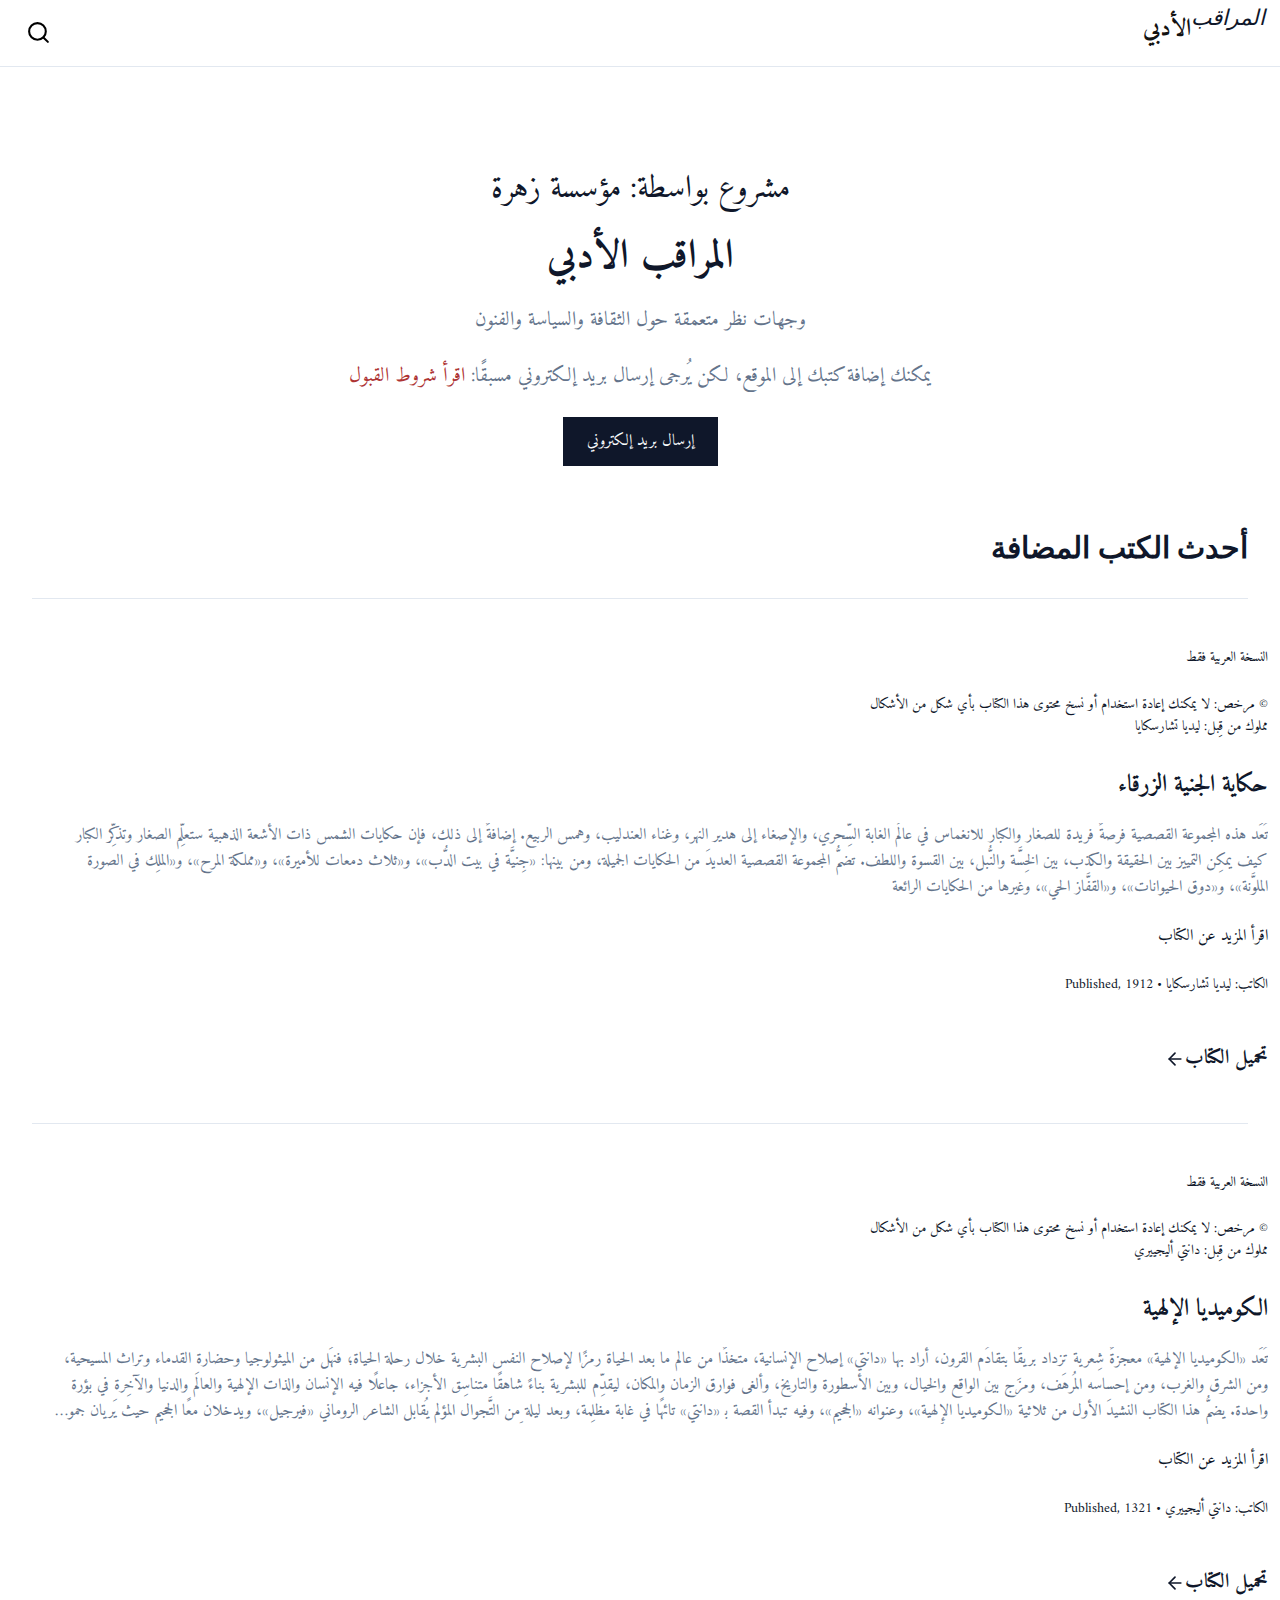
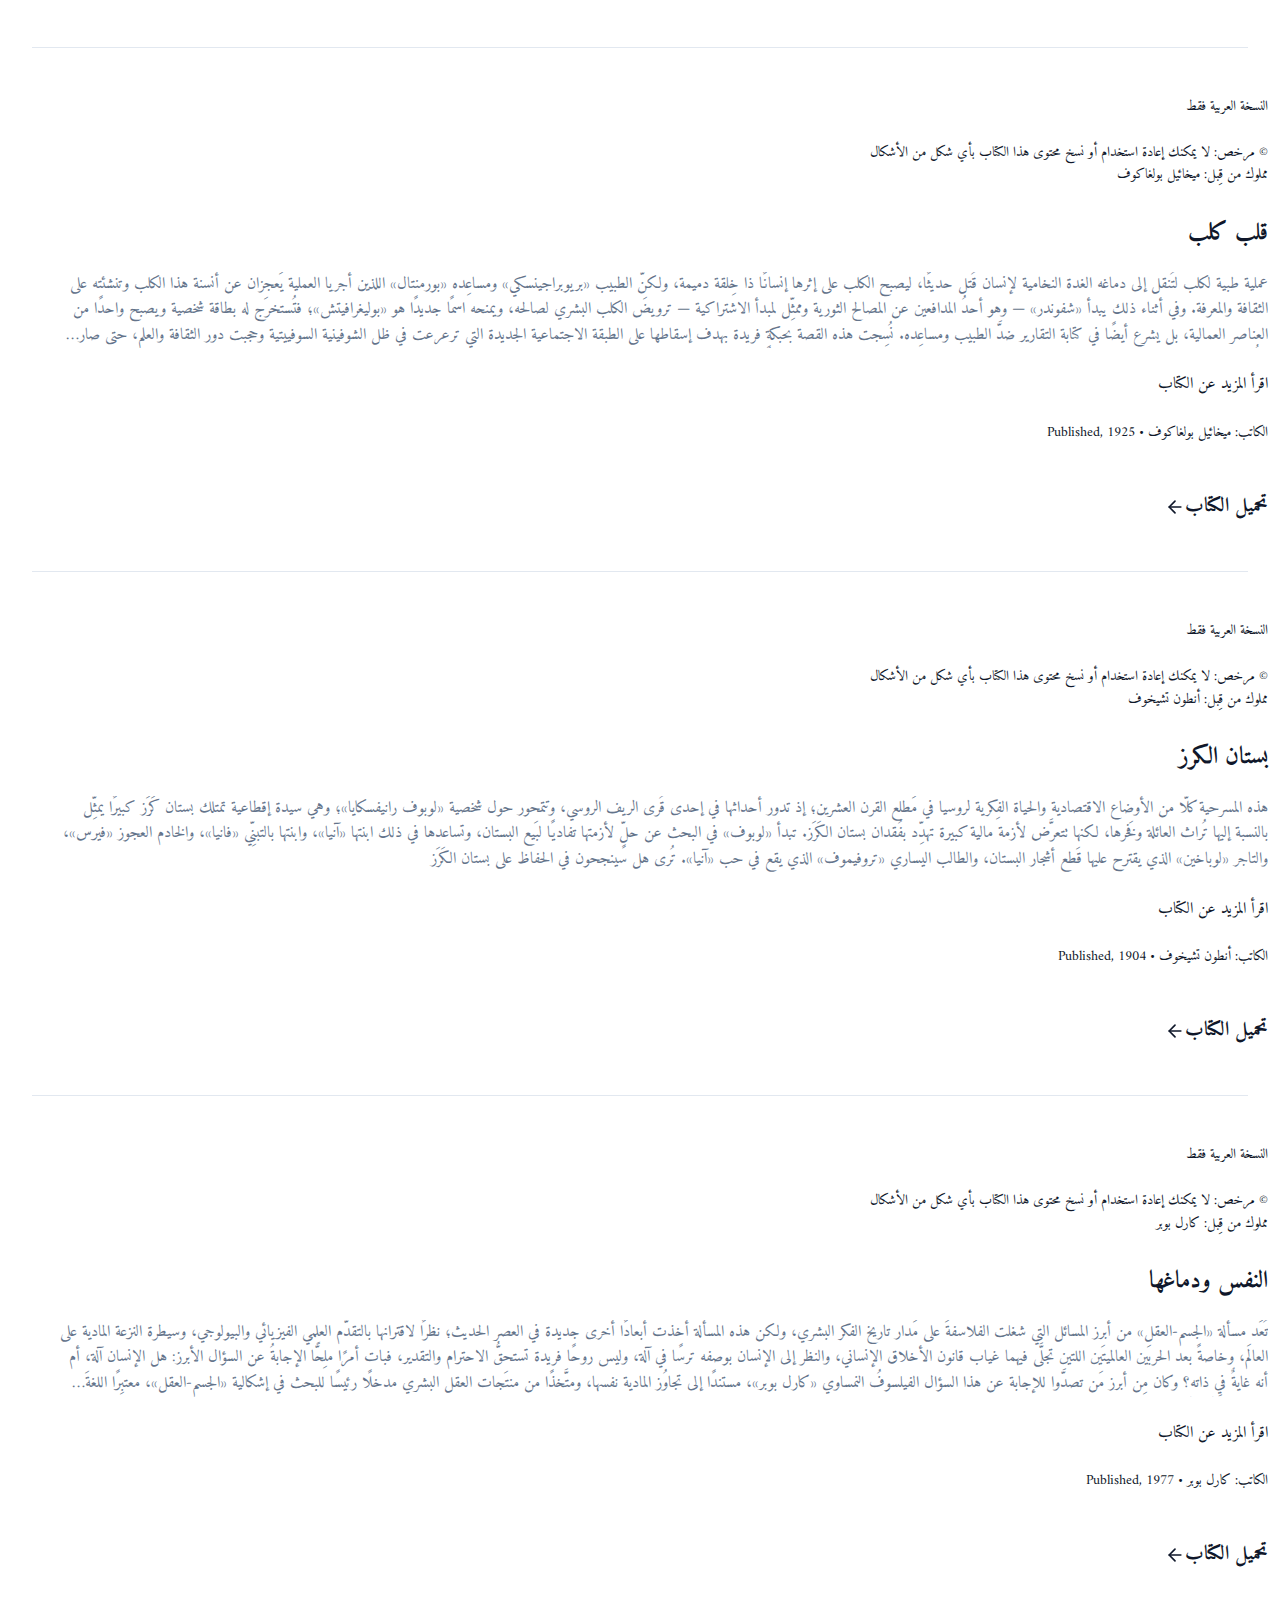
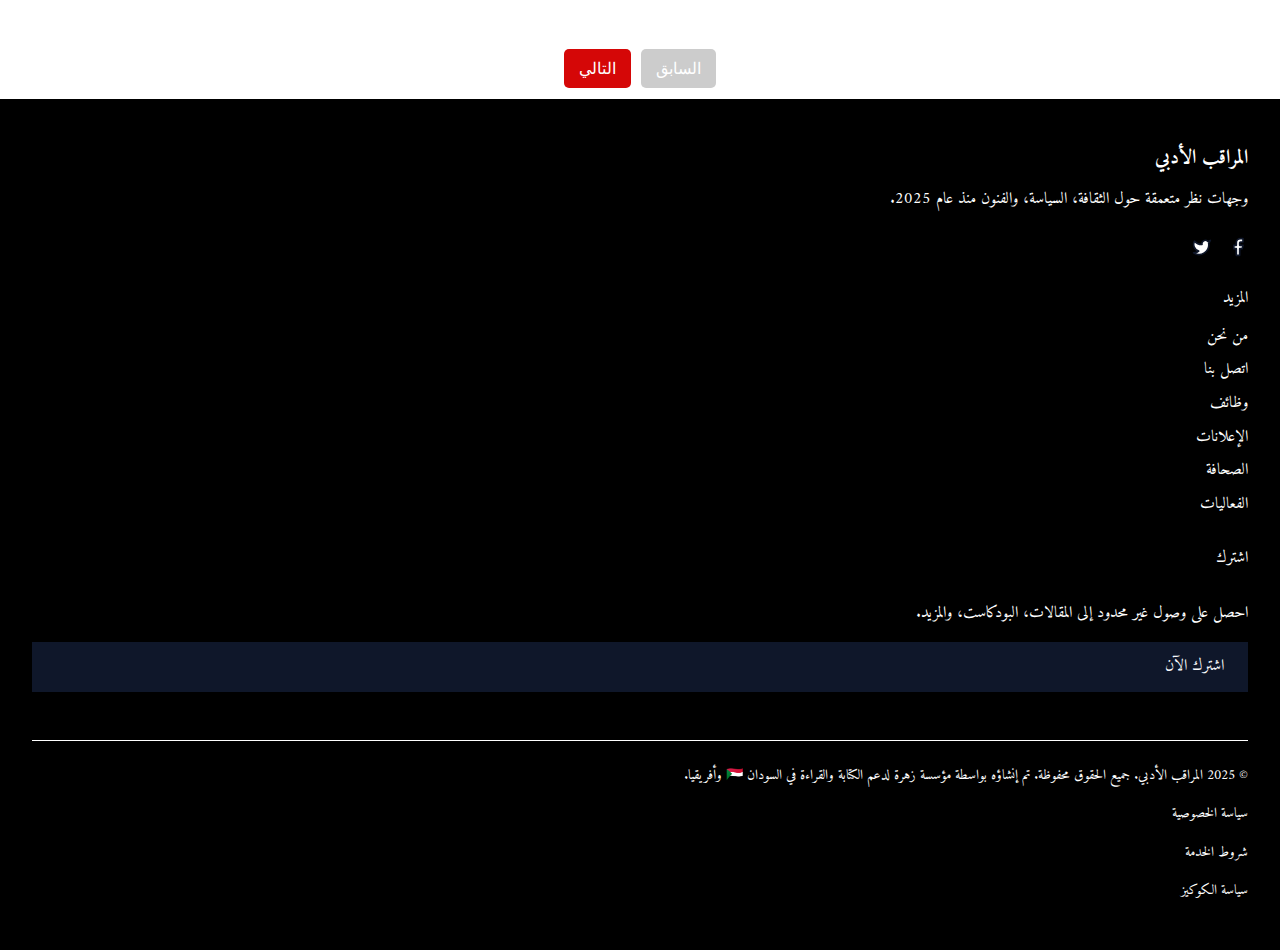
<file: index.html>
<!DOCTYPE html>
<html lang="ar">

<head>
  <meta charset="UTF-8">
  <meta name="viewport" content="width=device-width, initial-scale=1.0">
  <meta http-equiv="X-UA-Compatible" content="ie=edge">
  <title>مجلة أدبية - الأدب والخيال</title>
  <link rel="stylesheet" href="styles.css">
  <meta name="google-site-verification" content="IecFLcRHpyljvGsR8v8WmelJ4L-d34UtlJTp5VMdNXM" />
</head>

<body dir="rtl">
  <header>
    <div class="site-title">
      <a href="index.html">
        <span class="title-accent">المراقب</span>
        الأدبي
      </a>
      <div class="header-icons">
        <button class="icon-button" id="search-btn" onclick="toggleSearch()">
          <svg xmlns="http://www.w3.org/2000/svg" width="25" height="25" viewBox="0 0 24 24" fill="none" stroke="currentColor" stroke-width="2" stroke-linecap="round" stroke-linejoin="round" class="icon">
            <circle cx="11" cy="11" r="8" />
            <path d="m21 21-4.3-4.3" />
          </svg>
        </button>
      </div>
  </header>

  <div class="search">
    <input type="text" class="search-input" id="search-input" placeholder="ابحث عن كتاب...">
  </div>


  <!-- قسم المقدمة -->
  <section class="hero">
    <div class="container">
      <div class="hero-grid">
        <div class="hero-content">
          <h1 class="hero-titlepro">مشروع بواسطة: مؤسسة زهرة</h1>
          <h3 class="hero-title">المراقب الأدبي</h3>
          <p class="hero-subtitle">وجهات نظر متعمقة حول الثقافة والسياسة والفنون</p>
          <p class="hero-subtitle">
            يمكنك إضافة كتبك إلى الموقع، لكن يُرجى إرسال بريد إلكتروني مسبقًا:
            <a href="condition.html" class="condition">اقرأ شروط القبول</a>
          </p>
          <div class="hero-actions">
            <a href="#" class="btn btn-primary" id="send-email">إرسال بريد إلكتروني</a>
          </div>
        </div>
      </div>
    </div>
  </section>


  <section class="featured-books">
    <div class="container">
      <h2 class="section-title">أحدث الكتب المضافة</h2>
      <div id="books-container"></div>
    </div>
  </section>

  <div id="pagination" class="pagination-container"></div>


  <footer class="site-footer">
    <div class="container">
      <div class="footer-grid">
        <div class="footer-about">
          <h3 class="footer-title">المراقب الأدبي</h3>
          <p class="footer-text">وجهات نظر متعمقة حول الثقافة، السياسة، والفنون منذ عام 2025.</p>
          <div class="social-links">
            <a href="#" class="social-link">
              <svg xmlns="http://www.w3.org/2000/svg" width="20" height="20" viewBox="0 0 24 24" fill="#fff" stroke="currentColor" stroke-width="2" stroke-linecap="round" stroke-linejoin="round" class="icon">
                <path d="M18 2h-3a5 5 0 0 0-5 5v3H7v4h3v8h4v-8h3l1-4h-4V7a1 1 0 0 1 1-1h3z" />
              </svg>
            </a>
            <a href="#" class="social-link">
              <svg xmlns="http://www.w3.org/2000/svg" width="20" height="20" viewBox="0 0 24 24" fill="#fff" stroke="currentColor" stroke-width="2" stroke-linecap="round" stroke-linejoin="round" class="icon">
                <path d="M22 4s-.7 2.1-2 3.4c1.6 10-9.4 17.3-18 11.6 2.2.1 4.4-.6 6-2C3 15.5.5 9.6 3 5c2.2 2.6 5.6 4.1 9 4-.9-4.2 4-6.6 7-3.8 1.1 0 3-1.2 3-1.2z" />
              </svg>
            </a>
          </div>
        </div>

        <div class="footer-nav">
          <h4 class="footer-heading">المزيد</h4>
          <ul class="footer-links">
            <li><a href="#">من نحن</a></li>
            <li><a href="#">اتصل بنا</a></li>
            <li><a href="#">وظائف</a></li>
            <li><a href="#">الإعلانات</a></li>
            <li><a href="#">الصحافة</a></li>
            <li><a href="#">الفعاليات</a></li>
          </ul>
        </div>

        <div class="footer-subscribe">
          <h4 class="footer-heading">اشترك</h4>
          <p class="footer-text">احصل على وصول غير محدود إلى المقالات، البودكاست، والمزيد.</p>
          <a href="#" class="btn btn-primary">اشترك الآن</a>
        </div>
      </div>

      <div class="footer-bottom">
        <div class="copyright">
          © 2025 المراقب الأدبي. جميع الحقوق محفوظة. تم إنشاؤه بواسطة مؤسسة زهرة لدعم الكتابة والقراءة في السودان 🇸🇩 وأفريقيا.
        </div>

        <div class="legal-links">
          <a href="#">سياسة الخصوصية</a>
          <a href="#">شروط الخدمة</a>
          <a href="#">سياسة الكوكيز</a>
        </div>
      </div>
    </div>
  </footer>

  <script src="script.js"></script>
  <script>
    document.getElementById("send-email").addEventListener("click", () => {
      const email = "zahratypa@gmail.com";
      const subject = "مرحبًا";
      const body = "أود التواصل معكم بخصوص...";

      // فتح برنامج البريد الإلكتروني مع الموضوع والمحتوى
      window.location.href = `mailto:${email}?subject=${encodeURIComponent(subject)}&body=${encodeURIComponent(body)}`;
    });
  </script>
</body>

</html>
</file>
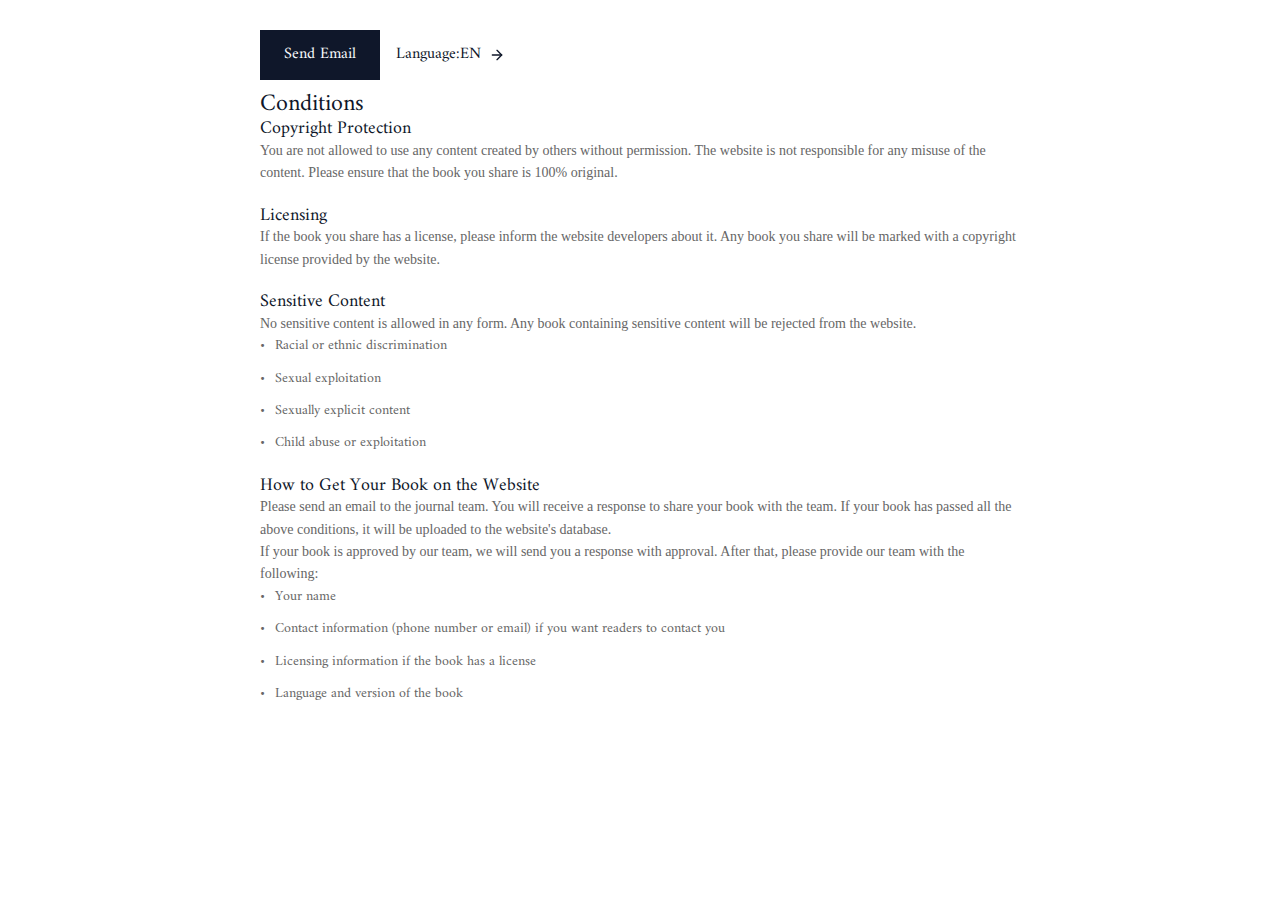
<file: condition.html>
<!DOCTYPE html>
<html lang="en">

<head>
  <meta charset="UTF-8">
  <meta name="viewport" content="width=device-width, initial-scale=1">
  <title id="page-title">Terms of Use</title>
  <link rel="stylesheet" href="styles.css">
</head>

<body>
  <div class="conditions">
    <div class="hero-actions">
    <a href="#" class="btn btn-primary" id="send-email">Send Email</a>
      <a href="#" class="btn-text" id="language-toggle">
        Language: <span id="current-language">EN</span>
        <svg xmlns="http://www.w3.org/2000/svg" width="16" height="16" viewBox="0 0 24 24" fill="none" stroke="currentColor" stroke-width="2" stroke-linecap="round" stroke-linejoin="round" class="icon">
          <path d="M5 12h14" />
          <path d="m12 5 7 7-7 7" />
        </svg>
      </a>
    </div>

    <h1 id="conditions-title">Conditions</h1>

    <section>
      <h2 id="copyright-title">Copyright Protection</h2>
      <p id="copyright-text">You are not allowed to use any content created by others without permission. The website is not responsible for any misuse of the content. Please ensure that the book you share is 100% original.</p>
    </section>

    <section>
      <h2 id="licensing-title">Licensing</h2>
      <p id="licensing-text">If the book you share has a license, please inform the website developers about it. Any book you share will be marked with a copyright license provided by the website.</p>
    </section>

    <section>
      <h2 id="sensitive-title">Sensitive Content</h2>
      <p id="sensitive-text">No sensitive content is allowed in any form. Any book containing sensitive content will be rejected from the website.</p>
      <ul id="sensitive-list"></ul>
    </section>

    <section>
      <h2 id="upload-title">How to Get Your Book on the Website</h2>
      <p id="upload-text1">Please send an email to the journal team. You will receive a response to share your book with the team. If your book has passed all the above conditions, it will be uploaded to the website's database.</p>
      <p id="upload-text2">If your book is approved by our team, we will send you a response with approval. After that, please provide our team with the following:</p>
      <ul id="upload-list"></ul>
    </section>
  </div>



  <script>
    document.addEventListener("DOMContentLoaded", () => {
      const languageToggle = document.getElementById("language-toggle");
      const currentLanguageText = document.getElementById("current-language");
      let currentLanguage = localStorage.getItem("selectedLanguage") || "en";

      const translations = {
        en: {
          pageTitle: "Terms of Use",
          sendEmail: "Send Email",
          conditionsTitle: "Conditions",
          copyrightTitle: "Copyright Protection",
          copyrightText: "You are not allowed to use any content created by others without permission. The website is not responsible for any misuse of the content. Please ensure that the book you share is 100% original.",
          licensingTitle: "Licensing",
          licensingText: "If the book you share has a license, please inform the website developers about it. Any book you share will be marked with a copyright license provided by the website.",
          sensitiveTitle: "Sensitive Content",
          sensitiveText: "No sensitive content is allowed in any form. Any book containing sensitive content will be rejected from the website.",
          sensitiveItems: [
        "Racial or ethnic discrimination",
        "Sexual exploitation",
        "Sexually explicit content",
        "Child abuse or exploitation"
      ],
          uploadTitle: "How to Get Your Book on the Website",
          uploadText1: "Please send an email to the journal team. You will receive a response to share your book with the team. If your book has passed all the above conditions, it will be uploaded to the website's database.",
          uploadText2: "If your book is approved by our team, we will send you a response with approval. After that, please provide our team with the following:",
          uploadItems: [
        "Your name",
        "Contact information (phone number or email) if you want readers to contact you",
        "Licensing information if the book has a license",
        "Language and version of the book"
      ],
          language: "EN"
        },
        ar: {
          pageTitle: "شروط الاستخدام",
          sendEmail: "إرسال بريد إلكتروني",
          conditionsTitle: "الشروط",
          copyrightTitle: "حماية حقوق النشر",
          copyrightText: "لا يُسمح لك باستخدام أي محتوى أنشأه الآخرون دون إذن. الموقع غير مسؤول عن أي إساءة استخدام للمحتوى. يرجى التأكد من أن الكتاب الذي تشاركه أصلي بنسبة 100٪.",
          licensingTitle: "الترخيص",
          licensingText: "إذا كان للكتاب الذي تشاركه ترخيص، فيرجى إبلاغ مطوري الموقع بذلك. سيتم وضع علامة ترخيص حقوق النشر على أي كتاب تشاركه.",
          sensitiveTitle: "المحتوى الحساس",
          sensitiveText: "لا يُسمح بأي محتوى حساس بأي شكل من الأشكال. سيتم رفض أي كتاب يحتوي على محتوى حساس من الموقع.",
          sensitiveItems: [
        "التمييز العرقي أو الإثني",
        "الاستغلال الجنسي",
        "المحتوى الجنسي الصريح",
        "إساءة معاملة الأطفال أو استغلالهم"
      ],
          uploadTitle: "كيفية نشر كتابك على الموقع",
          uploadText1: "يرجى إرسال بريد إلكتروني إلى فريق المجلة. ستتلقى رداً لمشاركة كتابك مع الفريق. إذا اجتاز كتابك جميع الشروط المذكورة أعلاه، فسيتم تحميله في قاعدة بيانات الموقع.",
          uploadText2: "إذا تمت الموافقة على كتابك من قبل فريقنا، فسوف نرسل لك ردًا بالموافقة. بعد ذلك، يرجى تزويد فريقنا بالمعلومات التالية:",
          uploadItems: [
        "اسمك",
        "معلومات الاتصال (رقم الهاتف أو البريد الإلكتروني) إذا كنت ترغب في أن يتواصل معك القراء",
        "معلومات الترخيص إذا كان للكتاب ترخيص",
        "لغة وإصدار الكتاب"
      ],
          language: "العربية"
        }
      };

      function updateLanguage() {
        document.getElementById("page-title").textContent = translations[currentLanguage].pageTitle;
        document.getElementById("send-email").textContent = translations[currentLanguage].sendEmail;
        document.getElementById("conditions-title").textContent = translations[currentLanguage].conditionsTitle;
        document.getElementById("copyright-title").textContent = translations[currentLanguage].copyrightTitle;
        document.getElementById("copyright-text").textContent = translations[currentLanguage].copyrightText;
        document.getElementById("licensing-title").textContent = translations[currentLanguage].licensingTitle;
        document.getElementById("licensing-text").textContent = translations[currentLanguage].licensingText;
        document.getElementById("sensitive-title").textContent = translations[currentLanguage].sensitiveTitle;
        document.getElementById("sensitive-text").textContent = translations[currentLanguage].sensitiveText;
        document.getElementById("upload-title").textContent = translations[currentLanguage].uploadTitle;
        document.getElementById("upload-text1").textContent = translations[currentLanguage].uploadText1;
        document.getElementById("upload-text2").textContent = translations[currentLanguage].uploadText2;
        currentLanguageText.textContent = translations[currentLanguage].language;

        // تحديث قوائم <li> الخاصة بالمحتوى الحساس
        const sensitiveList = document.getElementById("sensitive-list");
        sensitiveList.innerHTML = ""; // تفريغ القائمة القديمة
        translations[currentLanguage].sensitiveItems.forEach(item => {
          const li = document.createElement("li");
          li.textContent = item;
          sensitiveList.appendChild(li);
        });

        // تحديث قوائم <li> الخاصة بكيفية نشر الكتاب
        const uploadList = document.getElementById("upload-list");
        uploadList.innerHTML = ""; // تفريغ القائمة القديمة
        translations[currentLanguage].uploadItems.forEach(item => {
          const li = document.createElement("li");
          li.textContent = item;
          uploadList.appendChild(li);
        });
      }

      languageToggle.addEventListener("click", () => {
        currentLanguage = currentLanguage === "en" ? "ar" : "en";
        localStorage.setItem("selectedLanguage", currentLanguage);
        updateLanguage();
      });

      updateLanguage();
    });
    document.getElementById("send-email").addEventListener("click", () => {
      const email = "zahratypa@gmail.com";
      const subject = "Hello there";
      const body = "I would like to contact you about...";
    
      // Open the mail client with subject and body
      window.location.href = `mailto:${email}?subject=${encodeURIComponent(subject)}&body=${encodeURIComponent(body)}`;
    });
  </script>
</body>

</html>
</file>
<file: styles.css>
@import url('https://fonts.googleapis.com/css2?family=Amiri:wght@400;700&display=swap');

/* Base Styles */
:root {
  --font-display: 'Amiri', serif;
  --color-background: #ffffff;
  --color-foreground: #0f172a;
  --color-black: #000000;
  --color-primary: #0f172a;
  --color-primary-foreground: #f8fafc;
  --color-secondary: #f1f5f9;
  --color-secondary-foreground: #0f172a;
  --color-muted: #f1f5f9;
  --color-muted-foreground: #64748b;
  --color-accent: #f1f5f9;
  --color-accent-foreground: #0f172a;
  --color-border: #e2e8f0;
  --font-sans: 'Inter', -apple-system, BlinkMacSystemFont, 'Segoe UI', Roboto, Oxygen, Ubuntu, Cantarell, 'Open Sans', 'Helvetica Neue', sans-serif;
  --font-serif: 'Playfair Display', Georgia, Cambria, 'Times New Roman', Times, serif;
  --color-text-primary: #121212;
}

* {
  margin: 0;
  padding: 0;
  box-sizing: border-box;
}

body {
  font-family: var(--font-display);
  color: var(--color-foreground);
  background-color: var(--color-background);
  line-height: 1.6;
  font-size: 16px;
}

h1,
h2,
h3,
h4,
h5,
h6 {
  font-family: var(--font-display);
  font-weight: 400;
  line-height: 1.2;
}

a {
  color: inherit;
  text-decoration: none;
}

.icon-button {
  position: relative;
  top: 2px;
  background: none;
  border: none;
  cursor: pointer;
  padding: 0.5rem;
  margin-left: 0.5rem;
}

.icon-button:hover {
  color: var(--color-primary);
}

.site-title {
  padding: 10px;
  display: flex;
  justify-content: space-between;
  font-family: var(--font-display);
  font-weight: 700;
  font-size: 1.5rem;
  letter-spacing: -0.02em;
  border-bottom: 1px solid var(--color-border);
  background-color: var(--color-background);
}

.site-title a {
  color: var(--color-text-primary);
  text-decoration: none;
  display: flex;
  align-items: baseline;
}

.search-input {
  width: 100%;
  visibility: hidden;
  padding: 10px 0;
  border: none;
  border-radius: 20px;
  text-align: center;
  margin: 10px 0;
  outline: none;
  background: #f4f4f4;
  color: black;
}

.search-input.active {
  width: 100%;
  visibility: visible;
  padding: 10px 0px;
}

/*////////*/
.container {
  width: 100%;
  max-width: 1400px;
  margin: 0 auto;
  padding: 0 2rem;
}

.btn {
  display: inline-block;
  padding: 0.75rem 1.5rem;
  font-weight: 500;
  cursor: pointer;
  transition: all 0.2s ease;
}

.btn-primary {
  background-color: var(--color-primary);
  color: var(--color-primary-foreground);
}

.btn-primary:hover {
  opacity: 0.9;
}

.btn-text {
  display: inline-flex;
  align-items: center;
  color: var(--color-primary);
  font-weight: 500;
}

.btn-text .icon {
  margin-left: 0.5rem;
}

.section-title {
  font-size: 1.875rem;
  font-weight: 700;
  margin-bottom: 2rem;
  font-family: var(--font-serif);
}

.title-accent {
  font-family: var(--font-serif);
  font-style: italic;
  font-weight: 400;
  font-size: 0.9em;
  color: var(--color-primary);
  margin-right: 0.25em;
  position: relative;
  bottom: 10px;
}

.contact {
  margin-top: 20px;
  text-transform: bold;
  color: #FF0000;
}

/*//////*/
.hero {
  padding: 3rem 0 4rem;
  text-align: center;
}

.hero-grid {
  display: grid;
  grid-template-columns: 1fr;
  gap: 2rem;
  align-items: center;
}

.hero-content {
  display: flex;
  flex-direction: column;
  gap: 1.5rem;
}

.hero-title {
  font-size: 2.5rem;
  font-weight: 700;
  letter-spacing: -0.025em;
}

.hero-subtitle {
  font-size: 1.25rem;
  color: var(--color-muted-foreground);
}

.hero-actions {
  display: flex;
  align-items: center;
  gap: 1rem;
  margin: 0 auto;
}

.condition {
  color: #AE3434;
}

/* Footer */
.site-footer {
  background-color: var(--color-black);
  border-top: 1px solid var(--color-background);
  padding: 3rem 0;
}

.footer-grid {
  display: grid;
  grid-template-columns: 1fr;
  gap: 2rem;
}

.footer-about {
  display: flex;
  flex-direction: column;
  gap: 1rem;
}

.footer-title {
  font-size: 1.25rem;
  font-weight: 700;
  font-family: var(--font-display);
  color: #fff;
}

.footer-text {
  color: var(--color-background);
}

.social-links {
  display: flex;
  gap: 1rem;
  margin-top: 0.5rem;
}

.social-link {
  display: flex;
  align-items: center;
  justify-content: center;
  transition: color 0.2s ease;
}

.social-link:hover {
  color: var(--color-background);
}

.footer-heading {
  font-weight: 500;
  margin-bottom: 1rem;
  color: #fff;
}

.footer-links {
  font-family: var(--font-display);
  list-style: none;
  display: flex;
  flex-direction: column;
  gap: 0.5rem;
}

.footer-links a {
  font-family: var(--font-display);
  color: var(--color-background);
  transition: color 0.2s ease;
}

.footer-links a:hover {
  color: var(--color-background);
}

.footer-subscribe {
  display: flex;
  flex-direction: column;
  gap: 1rem;
}

.footer-bottom {
  border-top: 1px solid var(--color-background);
  margin-top: 3rem;
  padding-top: 1.5rem;
  display: flex;
  flex-direction: column;
  gap: 1rem;
  font-size: 0.875rem;
  color: var(--color-background);
}

.legal-links {
  font-family: var(--font-display);
  display: flex;
  flex-direction: column;
  gap: 1rem;
}

.legal-links a {
  transition: color 0.2s ease;
}

.legal-links a:hover {
  color: var(--color-background);
}

/* Featured Article */
.featured-article {
  padding: 3rem 0;
  border-top: 1px solid var(--color-border);
}

.featured-article-grid {
  display: grid;
  grid-template-columns: 1fr;
  gap: 1rem;
  align-items: center;
}


.featured-article-content {
  position: relative ;
  left:20px;
  display: flex;
  flex-direction: column;
  gap: 1.5rem;
}

.category-tag-trans {
  color: var(--color-primary);
  font-weight: 500;
  font-size: 0.875rem;
}

.category-tag-copy {
  color: var(--color-primary);
  font-weight: 500;
  font-size: 0.875rem;
}

.article-title {
  font-size: 1.5rem;
  font-weight: 700;
  margin-top: 0.5rem;
  transition: color 0.2s ease;
}

.article-title a:hover {
  color: var(--color-primary);
}

.article-excerpt {
  color: var(--color-muted-foreground);
  display: -webkit-box;
  -webkit-line-clamp: 3;
  -webkit-box-orient: vertical;
  overflow: hidden;
}

.article-meta {
  font-size: 0.875rem;
}

.author {
  font-weight: 500;
}

.read-more {
  display: inline-flex;
  align-items: center;
  color: var(--color-primary);
  font-weight: 700;
  font-size: 20px;
}

.read-more .icon {
  margin-left: 0.5rem;
}

/*//////*/
.conditions {
  max-width: 800px;
  margin: 10px auto;
  padding: 20px;
  background-color: #FFFFFF
}

.conditions h1 {
  font-size: 24px;
  margin-top: 10px;
  font-family: var(--font-display)
}

.conditions section {
  margin-bottom: 20px;
}

.conditions h2 {
  font-size: 18px;
  margin-top: 0;
}

.conditions p {
  font-size: 14px;
  color: #666;
  font-family: var(--font-serif)
}

.conditions ul {
  list-style: none;
  padding: 0;
  margin: 0;
}

.conditions li {
  font-size: 14px;
  color: #666;
  margin-bottom: 10px;
}

.conditions li:before {
  content: "\2022";
  font-size: 14px;
  color: #666;
  margin-right: 10px;
}

.language-selector {
  display: flex;
  align-items: center;
  gap: 8px;
}

#language-dropdown {
  padding: 2px;
  font-size: 10px;
}

.pagination-container {
  display: flex;
  justify-content: center;
  margin-top: 20px;
}

.pagination-container button {
  padding: 10px 15px;
  margin: 10px 5px;
  border: none;
  background-color: #D50707;
  color: white;
  cursor: pointer;
  font-size: 16px;
  border-radius: 5px;
  transition: background 0.3s ease;
}

.pagination-container button:disabled {
  background-color: #ccc;
  cursor: not-allowed;
}

.pagination-container button:hover:not(:disabled) {
  background-color: #0056b3;
}
.book-image {
  width: 100%;
  height: auto;
  max-width: 250px;
  margin:0 auto;
}
</file>
